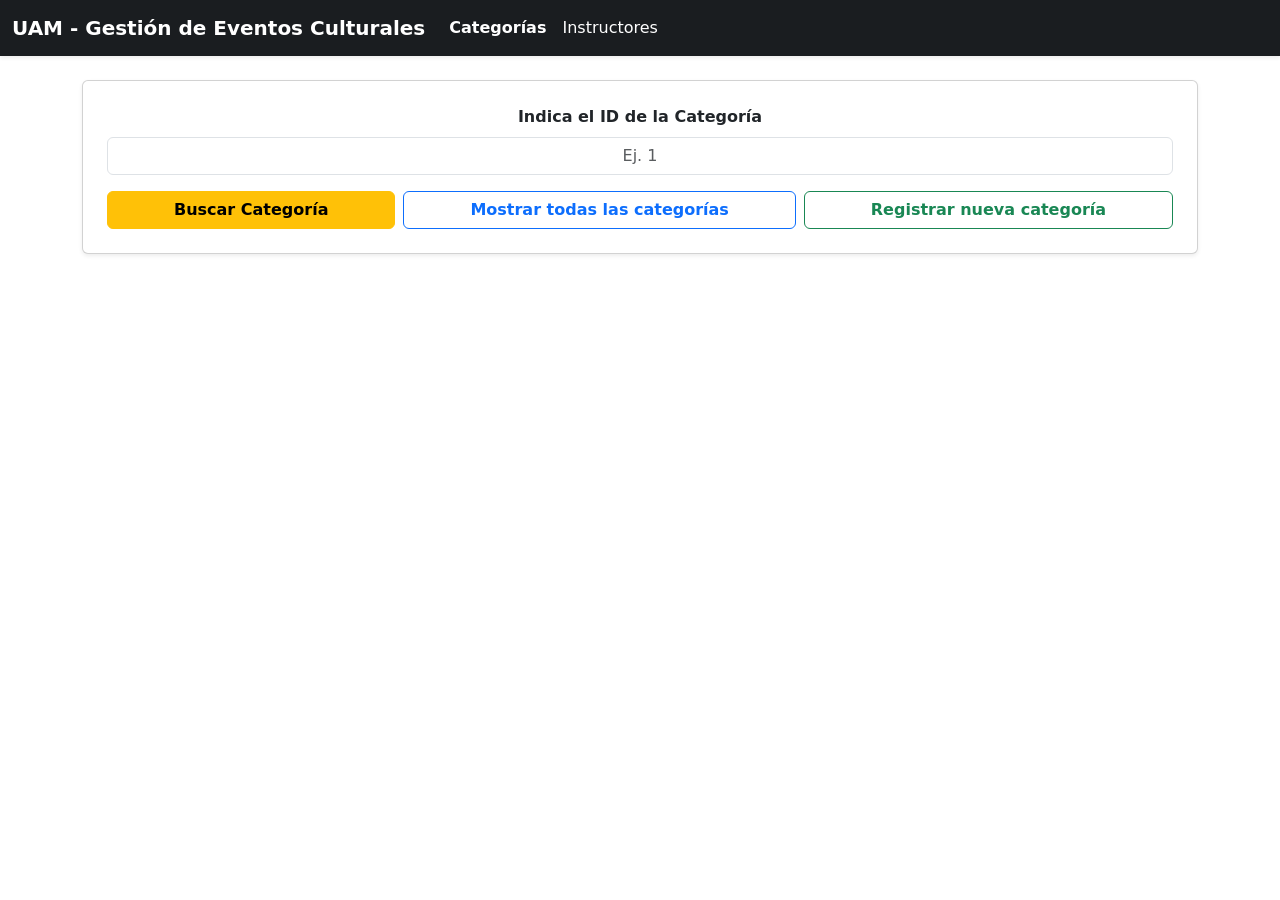
<file: src/main/resources/static/index_categoria.html>
<!DOCTYPE html>
<html lang="es">
<head>
    <meta charset="UTF-8">
    <title>Gestión de Categorías - UAM</title>
    <link href="https://cdn.jsdelivr.net/npm/bootstrap@5.3.0/dist/css/bootstrap.min.css" rel="stylesheet">
    <link rel="stylesheet" href="css/main_categoria.css">
</head>
<body>

<nav class="navbar navbar-expand-lg navbar-dark bg-dark shadow-sm mb-4" style="background-color: #1a1d20 !important;">
    <div class="container-fluid">
        <a class="navbar-brand fw-bold" href="#">UAM - Gestión de Eventos Culturales</a>
        <div class="collapse navbar-collapse" id="navbarNav">
            <ul class="navbar-nav">
                <li class="nav-item">
                    <a class="nav-link active fw-bold" href="index_categoria.html">Categorías</a>
                </li>
                <li class="nav-item">
                    <a class="nav-link text-white" href="index_instructor.html">Instructores</a>
                </li>
            </ul>
        </div>
    </div>
</nav>

<div id="name-or-number" class="container">
    <div class="text-center card p-4 shadow-sm">
        <form action="javascript:void(0);" onsubmit="baseURL()">
            <label class="form-label fw-bold">Indica el ID de la Categoría</label>
            <input id="categoriaInput" type="text" class="form-control text-center mb-3" placeholder="Ej. 1">

            <div class="d-flex flex-wrap gap-2">
                <button type="button" class="btn btn-warning flex-grow-1 fw-bold" onclick="baseURL()">Buscar Categoría</button>
                <button type="button" class="btn btn-outline-primary flex-grow-1 fw-bold" onclick="listarTodasCategorias()">Mostrar todas las categorías</button>
                <button type="button" class="btn btn-outline-success flex-grow-1 fw-bold" onclick="mostrarFormularioCategoria()">Registrar nueva categoría</button>
            </div>
        </form>
        <div id="mensajeExitoCat" class="alert alert-success mt-3 d-none" role="alert"></div>
    </div>
</div>

<div id="table" class="container mt-4 card p-4 shadow" style="display: none;">
    <div class="row">
        <div class="col-12 text-center mb-4">
            <img width="150px" src="assets/img/teminalNotFound.jpg" alt="Categoría" id="image" class="rounded shadow-sm">
        </div>
        <div class="col-6 text-end fw-bold"><p>ID Categoría:</p></div>
        <div class="col-6 text-start"><p id="parameterValue0"></p></div>
        <div class="col-6 text-end fw-bold"><p>Nombre:</p></div>
        <div class="col-6 text-start"><p id="parameterValue1"></p></div>
        <div class="col-6 text-end fw-bold"><p>Descripción:</p></div>
        <div class="col-6 text-start"><p id="parameterValue2"></p></div>
        <div class="col-6 text-end fw-bold"><p>¿Genera Certificado?:</p></div>
        <div class="col-6 text-start"><p id="parameterValue3"></p></div>
    </div>
</div>

<div id="seccionFormularioCat" class="container mt-4 card p-4 shadow d-none">
    <h4 class="mb-3 fw-bold text-success">Registrar Nueva Categoría</h4>
    <form id="formCategoria" class="row g-3">
        <div class="col-md-6">
            <label class="form-label fw-bold">Nombre</label>
            <input type="text" id="catNombre" class="form-control" required>
        </div>
        <div class="col-md-6">
            <label class="form-label fw-bold">¿Genera Certificado?</label>
            <select id="catCertificado" class="form-select">
                <option value="true">Sí</option>
                <option value="false">No</option>
            </select>
        </div>
        <div class="col-12">
            <label class="form-label fw-bold">Descripción</label>
            <textarea id="catDescripcion" class="form-control" rows="3"></textarea>
        </div>
        <div class="col-12 text-end">
            <button type="button" class="btn btn-secondary" onclick="ocultarSeccionesCat()">Cancelar</button>
            <button type="submit" class="btn btn-success fw-bold">Guardar Categoría</button>
        </div>
    </form>
</div>

<div id="seccionTablaCat" class="container mt-4 card p-4 shadow d-none">
    <h4 class="mb-3 fw-bold text-primary">Listado General de Categorías</h4>
    <div class="table-responsive">
        <table class="table table-hover align-middle">
            <thead class="table-dark">
            <tr>
                <th>ID</th>
                <th>Nombre</th>
                <th>Descripción</th>
                <th>Certificado</th>
            </tr>
            </thead>
            <tbody id="tablaBodyCat"></tbody>
        </table>
    </div>
</div>

<script src="js/main_categoria.js"></script>
</body>
</html>
</file>
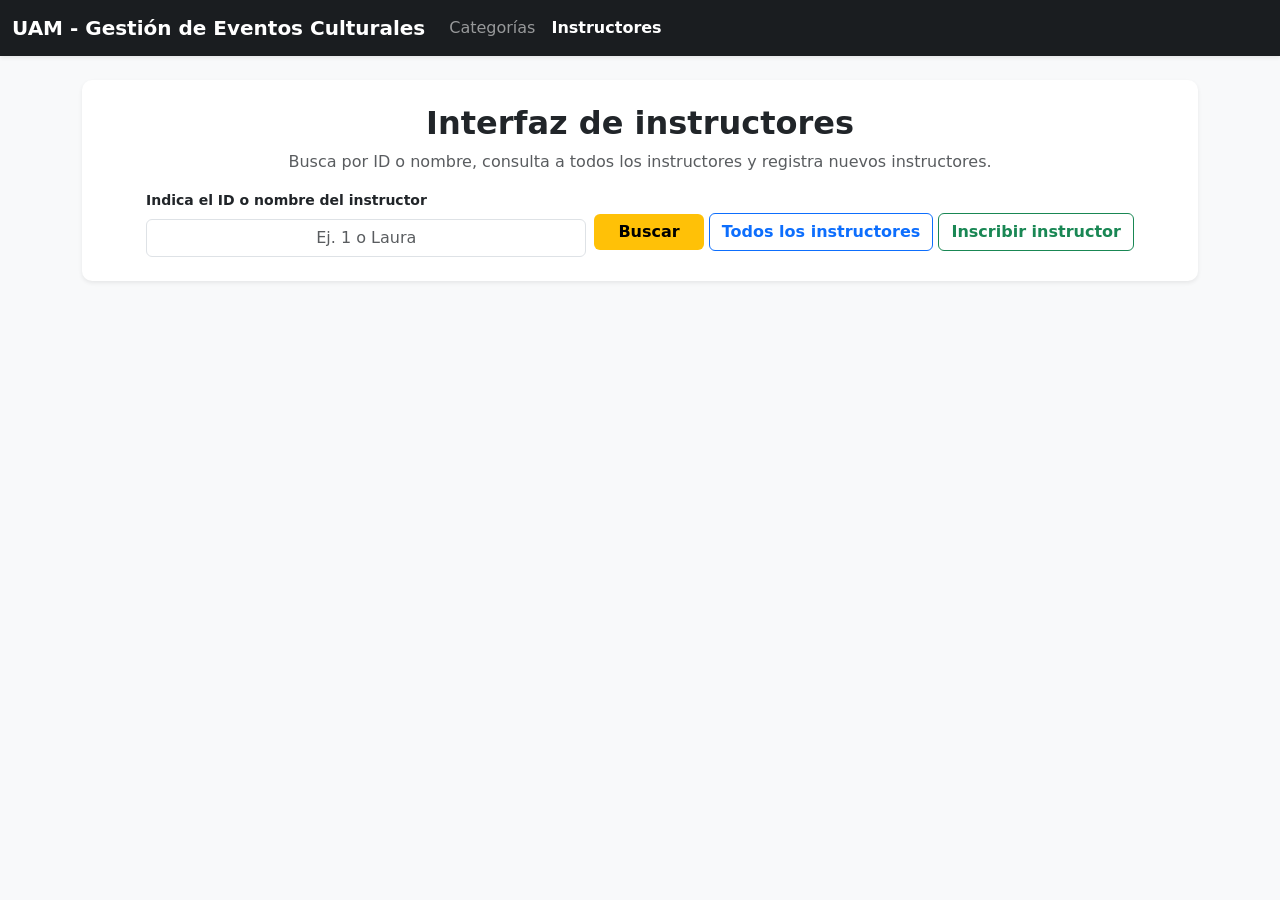
<file: src/main/resources/static/index_instructor.html>
<!DOCTYPE html>
<html lang="es">
<head>
    <meta charset="UTF-8">
    <title>UAM - Gestión de Instructores</title>
    <link href="https://cdn.jsdelivr.net/npm/bootstrap@5.3.0/dist/css/bootstrap.min.css" rel="stylesheet">
    <style>
        body { background-color: #f8f9fa; }
        .navbar { background-color: #1a1d20 !important; }
        .card { border: none; border-radius: 10px; }
        .btn-warning { background-color: #ffc107; border: none; }
    </style>
</head>
<body>

<nav class="navbar navbar-expand-lg navbar-dark shadow-sm mb-4">
    <div class="container-fluid">
        <a class="navbar-brand fw-bold" href="#">UAM - Gestión de Eventos Culturales</a>
        <div class="collapse navbar-collapse">
            <ul class="navbar-nav">
                <li class="nav-item"><a class="nav-link" href="index_categoria.html">Categorías</a></li>
                <li class="nav-item"><a class="nav-link active fw-bold" href="index_instructor.html">Instructores</a></li>
            </ul>
        </div>
    </div>
</nav>

<div class="container">
    <div class="text-center card p-4 shadow-sm mb-4">
        <h2 class="fw-bold">Interfaz de instructores</h2>
        <p class="text-muted">Busca por ID o nombre, consulta a todos los instructores y registra nuevos instructores.</p>

        <div class="row g-2 justify-content-center align-items-center">
            <div class="col-md-5">
                <label class="form-label d-block text-start small fw-bold">Indica el ID o nombre del instructor</label>
                <input id="instructorInput" type="text" class="form-control text-center" placeholder="Ej. 1 o Laura">
            </div>
            <div class="col-md-auto mt-4">
                <button class="btn btn-warning fw-bold px-4" onclick="buscarInstructor()">Buscar</button>
                <button class="btn btn-outline-primary fw-bold" onclick="listarTodos()">Todos los instructores</button>
                <button class="btn btn-outline-success fw-bold" onclick="mostrarFormularioInstructor()">Inscribir instructor</button>
            </div>
        </div>
    </div>

    <div id="seccionTablaInstructores" class="card p-4 shadow d-none">
        <h4 class="mb-3 fw-bold">Listado de instructores</h4>
        <div class="table-responsive">
            <table class="table table-hover align-middle">
                <thead class="table-dark">
                <tr>
                    <th>ID</th>
                    <th>Nombre</th>
                    <th>Correo</th>
                    <th>Teléfono</th>
                    <th>Especialidad</th>
                    <th class="text-center">Activo</th>
                    <th>Categorías</th>
                </tr>
                </thead>
                <tbody id="tablaBodyInstructores"></tbody>
            </table>
        </div>
    </div>

    <div id="seccionFormularioInstructor" class="card p-4 shadow d-none">
        <h4 class="mb-3 fw-bold">Registrar instructor</h4>
        <form id="formInstructor" class="row g-3">
            <div class="col-md-4">
                <label class="form-label">Nombre</label>
                <input type="text" id="insNombre" class="form-control" required>
            </div>
            <div class="col-md-4">
                <label class="form-label">Apellido paterno</label>
                <input type="text" id="insPaterno" class="form-control" required>
            </div>
            <div class="col-md-4">
                <label class="form-label">Apellido materno</label>
                <input type="text" id="insMaterno" class="form-control">
            </div>
            <div class="col-md-8">
                <label class="form-label">Correo</label>
                <input type="email" id="insCorreo" class="form-control" required>
            </div>
            <div class="col-md-4">
                <label class="form-label">Teléfono</label>
                <input type="text" id="insTelefono" class="form-control">
            </div>
            <div class="col-md-8">
                <label class="form-label">Especialidad</label>
                <input type="text" id="insEspecialidad" class="form-control">
            </div>
            <div class="col-md-4">
                <label class="form-label">Activo</label>
                <select id="insActivo" class="form-select">
                    <option value="true">Sí</option>
                    <option value="false">No</option>
                </select>
            </div>
            <div class="col-12">
                <label class="form-label">Biografía</label>
                <textarea id="insBio" class="form-control" rows="3"></textarea>
            </div>
            <div class="col-12">
                <label class="form-label">IDs de categorías</label>
                <input type="text" id="insCategoriasIds" class="form-control" placeholder="Opcional. Ej. 1,2,3">
                <small class="text-muted">Escribe IDs separados por coma si quieres asociar categorías al instructor.</small>
            </div>
            <div class="col-12">
                <button type="submit" class="btn btn-success fw-bold px-4">Guardar instructor</button>
                <button type="button" class="btn btn-outline-secondary" onclick="ocultarSecciones()">Cancelar</button>
            </div>
        </form>
    </div>
</div>

<script src="js/main_instructor.js"></script>
</body>
</html>
</file>
<file: src/main/resources/static/css/main_categoria.css>
#table {
    display: none;
}
</file>
